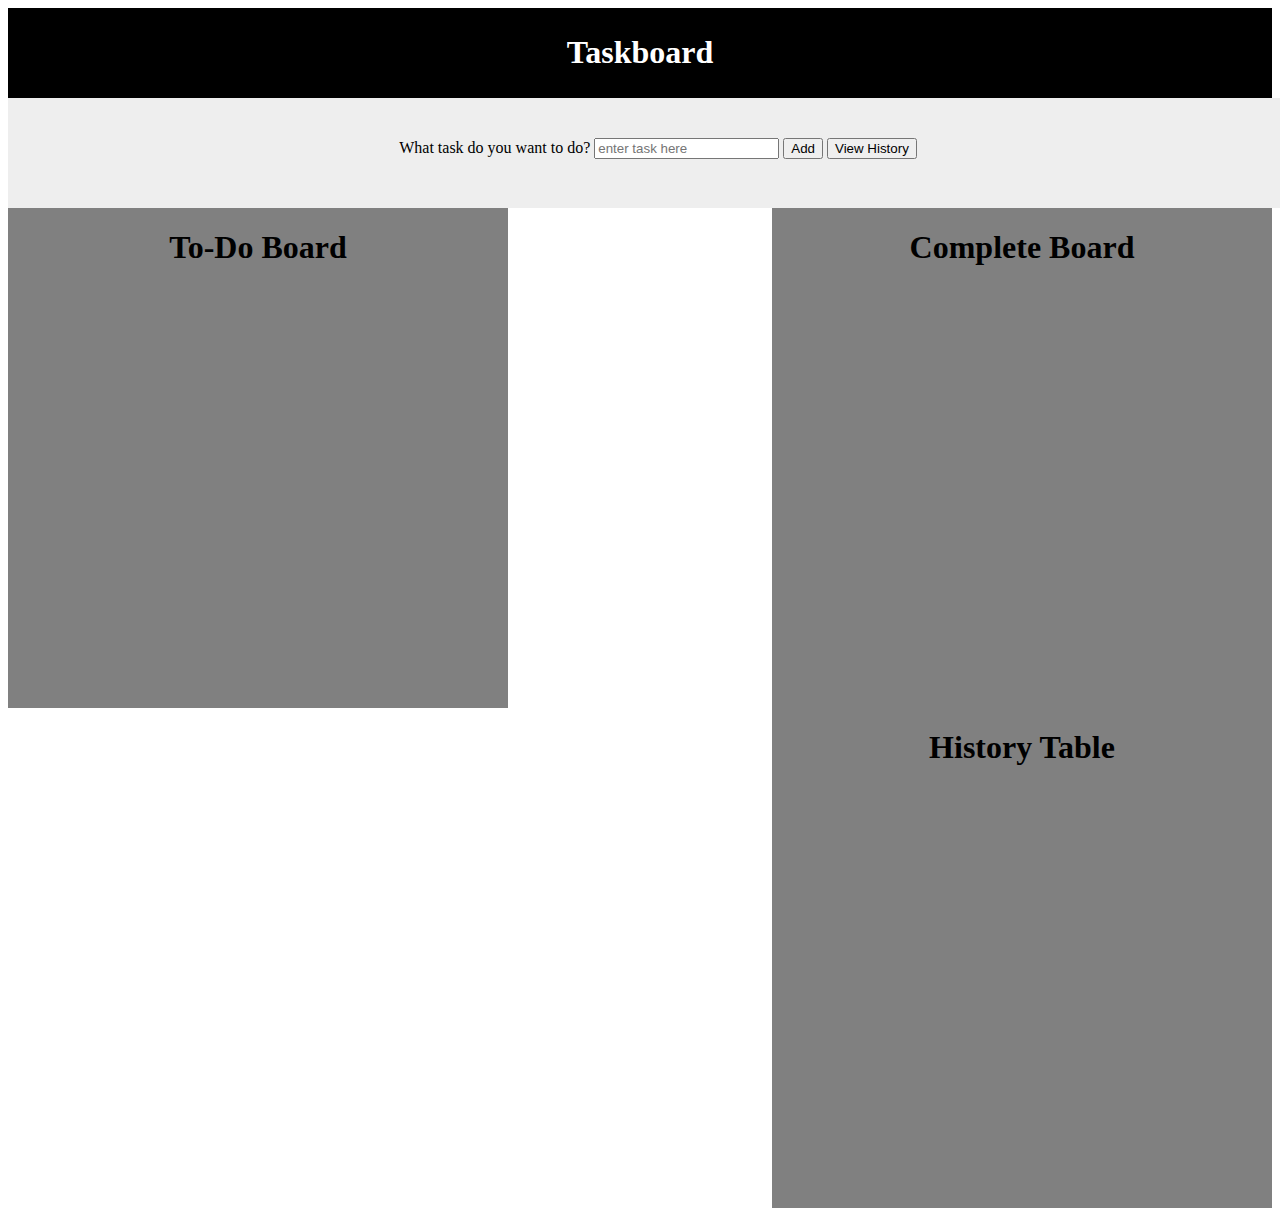
<file: javascript/index.html>
<!DOCTYPE html PUBLIC "-//W3C//DTD HTML 4.01 Transitional//EN" "http://www.w3.org/TR/html4/loose.dtd">
<html>
<head>
<meta http-equiv="Content-Type" content="text/html; charset=UTF-8">
<title>Task Board</title>

<script>
        var gts;
        function loadSystem(){
        	gts = new GeneralTableStructure();	
        };
         
        var GeneralTableStructure=function(){
        this.addTable=function(tableID){
        	var table = document.getElementById("todoTable");
        	
        	var row=document.createElement("tr");
            var column1=document.createElement("td");
        	var column2=document.createElement("td");
        	var column3=document.createElement("td");
        	
        	column1.innerHTML=document.getElementById("myData").value;
        	column2.innerHTML='<input type="button" value="&#x2713" onclick="gts.movetoComplete(this)">';
        	column3.innerHTML='<input type="button" value="&#x2717" onclick="gts.deleteRow(this)">';
        	                     
     var data1=document.getElementById("myData").value;
// alert(data1);
            
            row.appendChild(column1);
            row.appendChild(column2);
            row.appendChild(column3);
            table.appendChild(row);
            
            
            addDataToLocalStorage(column1);
 
        };
        
        this.deleteRow=function(obj){
        	
        	var index = obj.parentNode.parentNode.rowIndex;
            var table = document.getElementById("todoTable");
            table.deleteRow(index);
        };
        
        
 this.deleteRowComplete=function(obj){
        	
	        var index = obj.parentNode.parentNode.rowIndex;
            var table = document.getElementById("completeTable");
            table.deleteRow(index);
        };
        
        
        
        this.movetoComplete=function(obj){
        	
        	var index = obj.parentNode.previousSibling.childNodes[0].nodeValue;
        	// var index = obj.currentTarget.previousSibling;
            //var text = (document.getElementById("todoTable").rows[index]).cells[0].innerHTML;
            
            var table = document.getElementById("completeTable");
        	var row=document.createElement("tr");
            var column1=document.createElement("td");
        	var column2=document.createElement("td");
        	
        	
        	column1.innerHTML=index;
        	column2.innerHTML='<input type="button" value="&#x2717" onclick="gts.deleteRowComplete(this)">';
        	
        	row.appendChild(column1);
            row.appendChild(column2);
            table.appendChild(row);
            
            addDataToLocalStorage(column1);
        };
        };
        
        this.addDataToLocalStorage=function(data){
        	
        	var dataHistory=localStorage.getItem("history");
        	inputData=data.innerHTML +",";
			if(dataHistory==null){
				dataHistory="";
				localStorage.setItem("history",inputData);
			}

			else{
				var inputData=dataHistory+inputData;
				localStorage.setItem('history',inputData);

			}
        };
        
        this.getHistory=function(tableID){
        	
        	var dataHistory=localStorage.getItem("history");
    		if(dataHistory==null){
    			var tableHistory=document.getElementById("historyTable");
    			var row=document.createElement('tr');
    			var col1=document.createElement('td');
    			col1.innerHTML="No Items in History to display";
    			row.appendChild(column1);
    			tableHistory.appendChild(row);
    		}

    		else{
    			var tableHistory=document.getElementById("historyTable");
    			var array_his=dataHistory.split(",");
    			var length_his=array_his.length;
    			for(var i=0;i<length_his-1;i++){
    				var row=document.createElement('tr');
    				var col=document.createElement('td');
    				col.innerHTML=array_his[i];
    				row.appendChild(col);
    				tableHistory.appendChild(row);
    			}

    		
        };
        	
        }
        
        </script>
</head>

<style>
#header {
    background-color:black;
    color:white;
    text-align:center;
    padding:5px;
}
#nav {
    line-height:30px;
    background-color:#eeeeee;
    text-align:center;
    height:100px;
    width:1290px;
    float:left;
    padding:5px;	      
}
#section {
   background-color:grey;
   text-align:center; 
   height:500px;
   width:500px;
   float:left;	 
}

#section1 {
   background-color:grey;
   text-align:center; 
   height:500px;
   width:500px;	
   float:right; 
}

#section1 {
   background-color:grey;
   text-align:down; 
   height:500px;
   width:500px;	
   float:right; 
}

#main{

   background-color:grey;
   width:1200px;
   margin:auto;
}


</style>

<body onload="loadSystem()">

<div id="header">

<h1> Taskboard </h1>

</div>

<div id="nav">
<br>
   What task do you want to do? <input type="text" name="task" 
   placeholder="enter task here" id="myData" value="">
   
   <input type="button" value="Add" onclick="gts.addTable('todoTable')" >
  <input type="button" value="View History" onclick="gts.getHistory('historyTable')" >
   
   </div>
   
   <div id="section">
   <h1> To-Do Board</h1>
  <TABLE id="todoTable" width="150px">
       
    </TABLE>
   </div>
     
   
   
   <div id="section1">
        <h1> Complete Board</h1>
        <TABLE id="completeTable" width="150px"></TABLE>
        </div>
        
       <div id="section1">
        <h1> History Table</h1>
        <TABLE id="historyTable" width="150px"></TABLE>
        </div>
        
        
   </body>
</html>
</file>
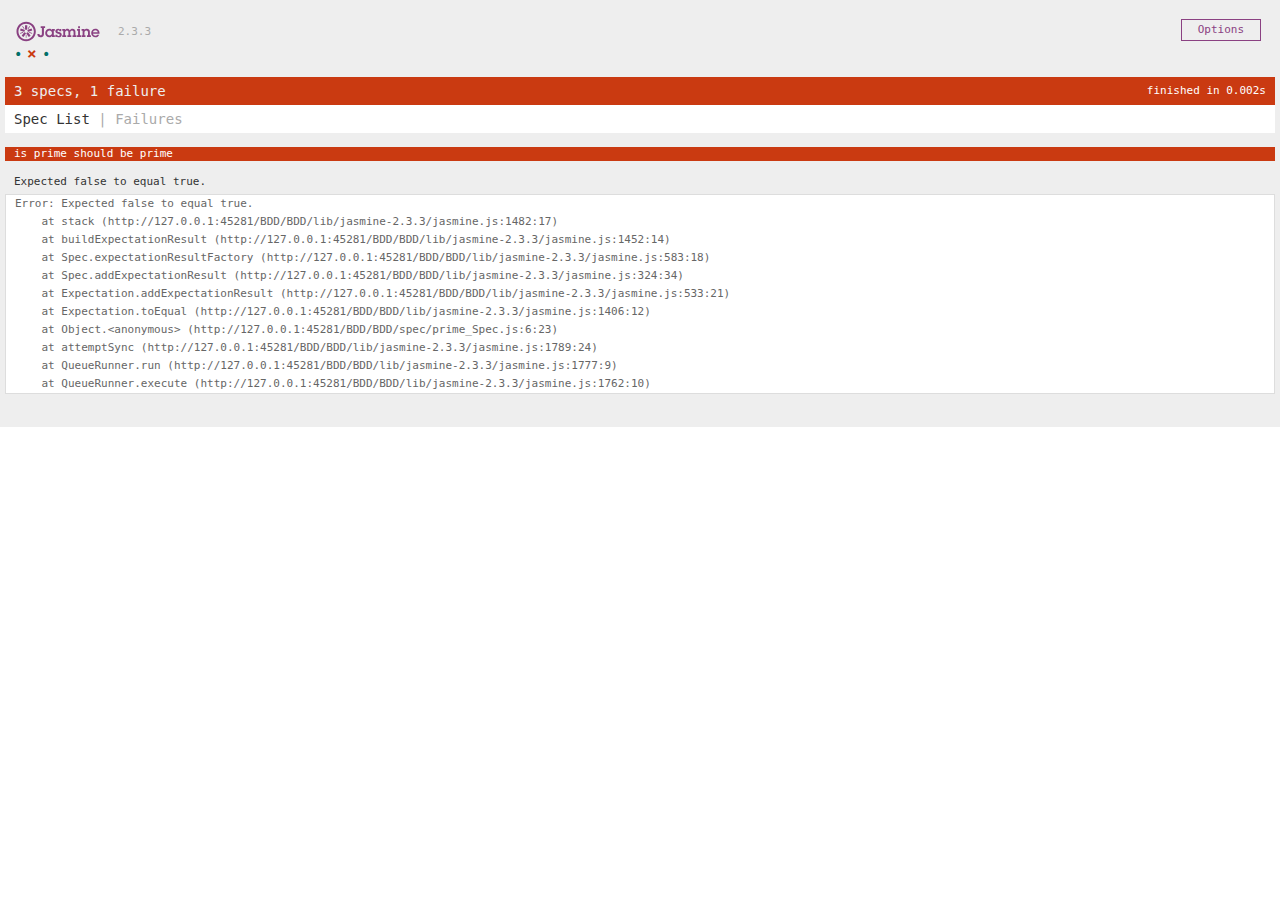
<file: BDD/BDD/SpecRunner.html>
<!DOCTYPE html>
<html>
<head>
  <meta charset="utf-8">
  <title>Jasmine Spec Runner v2.3.3</title>

  <link rel="shortcut icon" type="image/png" href="lib/jasmine-2.3.3/jasmine_favicon.png">
  <link rel="stylesheet" href="lib/jasmine-2.3.3/jasmine.css">

  <script src="lib/jasmine-2.3.3/jasmine.js"></script>
  <script src="lib/jasmine-2.3.3/jasmine-html.js"></script>
  <script src="lib/jasmine-2.3.3/boot.js"></script>

  <!-- include source files here... -->

  <script src="src/prime.js"></script>

  <!-- include spec files here... -->

  <script src="spec/prime_Spec.js"></script>

</head>

<body>
</body>
</html>
</file>
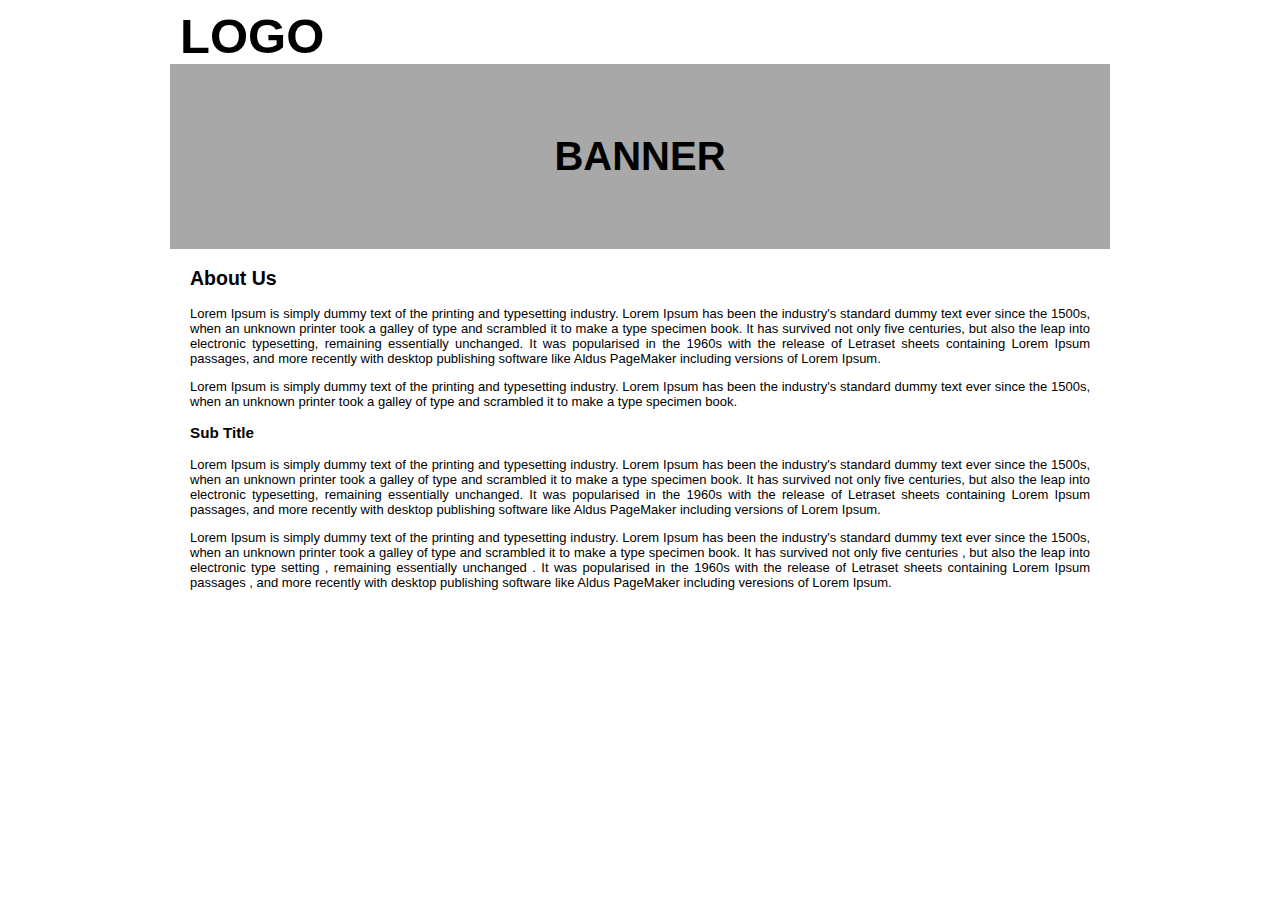
<file: FrontEndAssignments/Assignment1/Assignment.html>
<!DOCTYPE html>
<html>
<head>
	<link rel="stylesheet" type="text/css" href="StylePage.css">
</head>
<body>
	<div class="main">

	    <div class="section1">
		    <a href="#" class="logo">LOGO</a>
	    </div>

	    <div class="header">
		    BANNER
	    </div>

	    <div class="section">

            <h2>About Us</h2>
            <p>Lorem Ipsum is simply dummy text of the printing and typesetting industry. Lorem Ipsum has been the industry's standard dummy text ever since the 1500s, when an unknown printer took a galley of type and scrambled it to make a type specimen book. It has survived not only five centuries, but also the leap into electronic typesetting, remaining essentially unchanged. It was popularised in the 1960s with the release of Letraset sheets containing Lorem Ipsum passages, and more recently with desktop publishing software like Aldus PageMaker including versions of Lorem Ipsum.
            </p>
            <p>
            Lorem Ipsum is simply dummy text of the printing and typesetting industry. Lorem Ipsum has been the industry's standard dummy text ever since the 1500s, when an unknown printer took a galley of type and scrambled it to make a type specimen book.
            </p>
	    
        
              <h3>Sub Title</h3>
	    	<p>Lorem Ipsum is simply dummy text of the printing and typesetting industry. Lorem Ipsum has been the industry's standard dummy text ever since the 1500s, when an unknown printer took a galley of type and scrambled it to make a type specimen book. It has survived not only five centuries, but also the leap into electronic typesetting, remaining essentially unchanged. It was popularised in the 1960s with the release of Letraset sheets containing Lorem Ipsum passages, and more recently with desktop publishing software like Aldus PageMaker including versions of Lorem Ipsum.
            </p>
            <p>Lorem Ipsum is simply dummy text of the printing and typesetting industry. Lorem Ipsum has been the industry's standard dummy text ever since the 1500s, when an unknown printer took a galley of type and scrambled it to make a type specimen book. It has survived not only five centuries , but also the leap into electronic type setting , remaining essentially unchanged .
            It was popularised in the 1960s with the release of Letraset sheets containing Lorem Ipsum passages ,
            and more recently with desktop publishing software like Aldus PageMaker including veresions of Lorem Ipsum.
            </p>


	    
	</div>
</div>
</body>





</html>
</file>
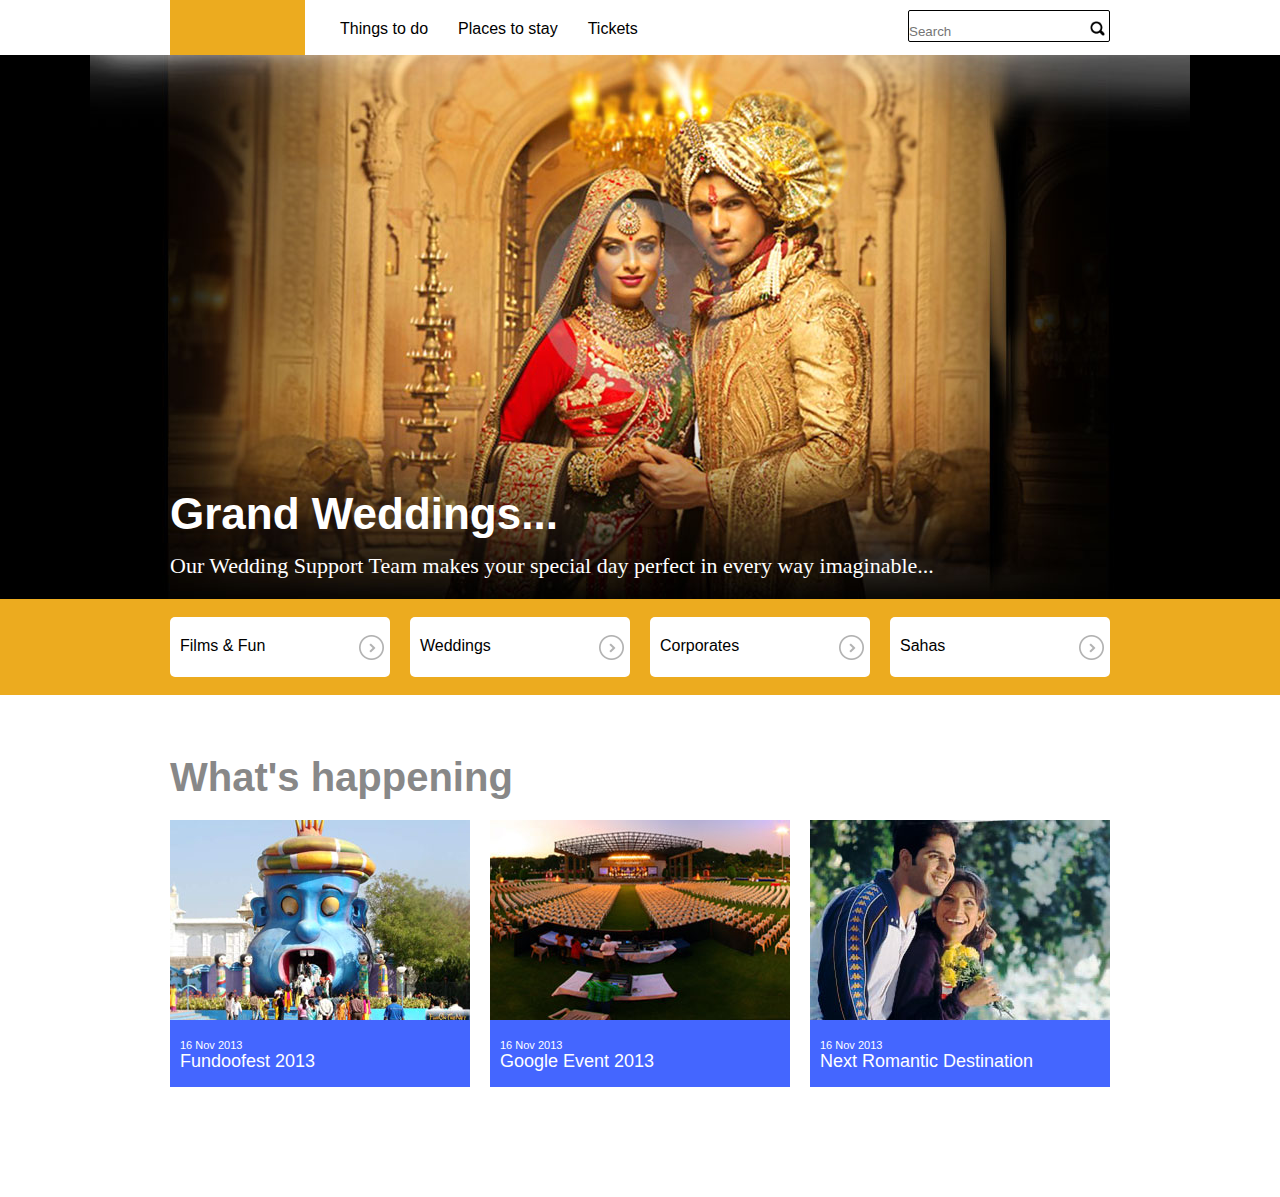
<file: FrontEndAssignments/Assignment3/Assignment3.html>
<!DOCTYPE html>
<html>
    <head>
        <title>Assignment 3</title>
        
        <link rel="stylesheet" href="StyleSheet3.css" type="text/css">


    </head>
    <body>
        <header>
            <div class="container">
                <a href="" class="logo"></a>
                <ul>
                    <li><a href="">Things to do</a></li>
                    <li><a href="">Places to stay</a></li>
                    <li><a href="">Tickets</a></li>                
                </ul>
                <form>
                    <input type="text" placeholder="Search" class="text">
                    <input type='image' src="images/Search.png" class="search">
                </form>
                <div class="clear"></div>
            </div>
        </header>
        <div class="banner">
            <div class="container">
                
                <h1>Grand Weddings...</h1>
                <p>Our Wedding Support Team makes your special day perfect in every way imaginable...</p>
            </div>
        </div>
        <div class="menu">
            <div class="container">
                <ul>
                    <li><a href=""><span class="box"><span class='inner'>Films & Fun </span><img src="images/arrow.png" alt="arrow"/></span></a></li>
                    <li><a href=""><span class="box"><span class='inner'>Weddings </span><img src="images/arrow.png" alt="arrow"/></span></a></li>
                    <li><a href=""><span class="box"><span class='inner'>Corporates </span><img src="images/arrow.png" alt="arrow"/></span></a></li>
                    <li><a href=""><span class="box"><span class='inner'>Sahas </span><img src="images/arrow.png" alt="arrow"/></span></a></li>
                </ul>
                <div class="clear"></div>
            </div>                 
        </div>
        <div class="happeningcontent">
            <div class="container">
                <h1>What's happening</h1>
                <ul>
                    <li><a href=""><img src="images/fundoofestImage.jpg" alt="fundoofestImage.jpg"/><span class='outer'><span class="small">16 Nov 2013</span><span class="desc">Fundoofest 2013</span></span></a></li>
                    <li><a href=""><img src="images/googleEventImage.jpg" alt="googleEventImage.jpg"/><span class='outer'><span class="small">16 Nov 2013</span><span class="desc">Google Event 2013</span></span></a></li>
                    <li><a href=""><img src="images/nextDestinationImage.jpg" alt="nextDestinationImage.jpg"/><span class='outer'><span class="small">16 Nov 2013</span><span class="desc">Next Romantic Destination</span></span></a></li>    
                </ul>
            </div>
        </div>
    </body>
</html>
</file>
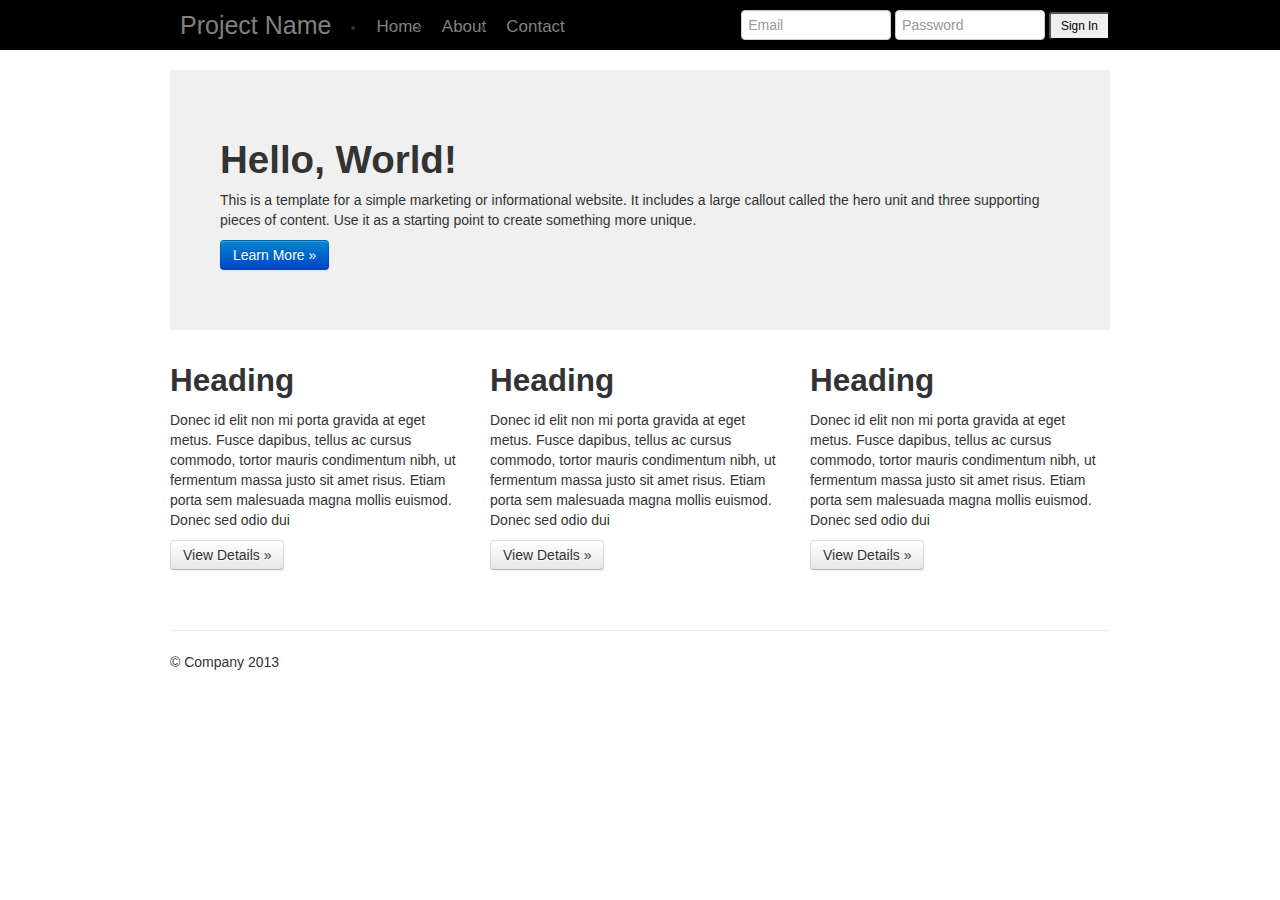
<file: FrontEndAssignments/Assignment4/Assignment4.html>
<html>
<head>
	<link rel="stylesheet" type="text/css" href="bootstrap.css">
	<link rel="stylesheet" type="text/css" href="StyleSheet4.css">
</head>

<body>

	<header>
		<div class="container"> 
			<div class="row logo1"> 
				<div class="span6 ">
				<a class="pull-left logo" href="#"> Project Name</a>
					<ul class="menu clearfix">						
						<li><a href="#"> Home</a></li>
						<li><a href="#"> About</a></li>
						<li><a href="#"> Contact</a></li>
					</ul>
				</div>

				<div class="span6 txt">
					<form class="pull-right new1">
					<input type="text" class="input-medium" placeholder="Email" >
					<input type="text" class="input-medium" placeholder="Password" >
					<button type="submit" class="btn-small">Sign In</button>
                    </form>
				</div>

			</div>

		</div>
		</header>


		<div class="hello">
			<div class="container">
				<div class="row">
					<div class="span12 hello1">
						<div class="txt1">
						<h1>Hello, World!</h1>
						<p>This is a template for a simple marketing or informational website. It includes a large callout called the hero unit and three supporting pieces of content. Use it as a starting point to create something more unique.</p>
						<button type="submit" class="btn btn-primary">Learn More &#187;</button>
                        </div>
					</div>
				</div>
			

		
			
				<div class="row txt2">
					<div class="span4">
						<h2>Heading</h2>
						<p>Donec id elit non mi porta gravida at eget metus. Fusce dapibus, tellus ac cursus commodo, tortor mauris condimentum nibh, ut fermentum massa justo sit amet risus. Etiam porta sem malesuada magna mollis euismod. Donec sed odio dui</p>
						<button type="submit" class="btn">View Details &#187;</button>

					</div>

					<div class="span4">
						<h2>Heading</h2>
						<p>Donec id elit non mi porta gravida at eget metus. Fusce dapibus, tellus ac cursus commodo, tortor mauris condimentum nibh, ut fermentum massa justo sit amet risus. Etiam porta sem malesuada magna mollis euismod. Donec sed odio dui</p>
						<button type="submit" class="btn">View Details &#187;</button>

					</div>

					<div class="span4">
						<h2>Heading</h2>
						<p>Donec id elit non mi porta gravida at eget metus. Fusce dapibus, tellus ac cursus commodo, tortor mauris condimentum nibh, ut fermentum massa justo sit amet risus. Etiam porta sem malesuada magna mollis euismod. Donec sed odio dui</p>
						<button type="submit" class="btn">View Details &#187;</button>

					</div>
				
                 </div>
		
			
             </div>
		</div>

		<div class="footer">
			<div class="container">
				<hr>
				<p> &copy; Company 2013 </p>
			</div>
		</div>
</body>

</html>
</file>
<file: BDD/BDD/lib/jasmine-2.3.3/jasmine.css>
body { overflow-y: scroll; }

.jasmine_html-reporter { background-color: #eee; padding: 5px; margin: -8px; font-size: 11px; font-family: Monaco, "Lucida Console", monospace; line-height: 14px; color: #333; }
.jasmine_html-reporter a { text-decoration: none; }
.jasmine_html-reporter a:hover { text-decoration: underline; }
.jasmine_html-reporter p, .jasmine_html-reporter h1, .jasmine_html-reporter h2, .jasmine_html-reporter h3, .jasmine_html-reporter h4, .jasmine_html-reporter h5, .jasmine_html-reporter h6 { margin: 0; line-height: 14px; }
.jasmine_html-reporter .banner, .jasmine_html-reporter .symbol-summary, .jasmine_html-reporter .summary, .jasmine_html-reporter .result-message, .jasmine_html-reporter .spec .description, .jasmine_html-reporter .spec-detail .description, .jasmine_html-reporter .alert .bar, .jasmine_html-reporter .stack-trace { padding-left: 9px; padding-right: 9px; }
.jasmine_html-reporter .banner { position: relative; }
.jasmine_html-reporter .banner .title { background: url('[data-uri]') no-repeat; background: url('[data-uri]') no-repeat, none; -moz-background-size: 100%; -o-background-size: 100%; -webkit-background-size: 100%; background-size: 100%; display: block; float: left; width: 90px; height: 25px; }
.jasmine_html-reporter .banner .version { margin-left: 14px; position: relative; top: 6px; }
.jasmine_html-reporter #jasmine_content { position: fixed; right: 100%; }
.jasmine_html-reporter .version { color: #aaa; }
.jasmine_html-reporter .banner { margin-top: 14px; }
.jasmine_html-reporter .duration { color: #fff; float: right; line-height: 28px; padding-right: 9px; }
.jasmine_html-reporter .symbol-summary { overflow: hidden; *zoom: 1; margin: 14px 0; }
.jasmine_html-reporter .symbol-summary li { display: inline-block; height: 8px; width: 14px; font-size: 16px; }
.jasmine_html-reporter .symbol-summary li.passed { font-size: 14px; }
.jasmine_html-reporter .symbol-summary li.passed:before { color: #007069; content: "\02022"; }
.jasmine_html-reporter .symbol-summary li.failed { line-height: 9px; }
.jasmine_html-reporter .symbol-summary li.failed:before { color: #ca3a11; content: "\d7"; font-weight: bold; margin-left: -1px; }
.jasmine_html-reporter .symbol-summary li.disabled { font-size: 14px; }
.jasmine_html-reporter .symbol-summary li.disabled:before { color: #bababa; content: "\02022"; }
.jasmine_html-reporter .symbol-summary li.pending { line-height: 17px; }
.jasmine_html-reporter .symbol-summary li.pending:before { color: #ba9d37; content: "*"; }
.jasmine_html-reporter .symbol-summary li.empty { font-size: 14px; }
.jasmine_html-reporter .symbol-summary li.empty:before { color: #ba9d37; content: "\02022"; }
.jasmine_html-reporter .run-options { float: right; margin-right: 5px; border: 1px solid #8a4182; color: #8a4182; position: relative; line-height: 20px; }
.jasmine_html-reporter .run-options .trigger { cursor: pointer; padding: 8px 16px; }
.jasmine_html-reporter .run-options .payload { position: absolute; display: none; right: -1px; border: 1px solid #8a4182; background-color: #eee; white-space: nowrap; padding: 4px 8px; }
.jasmine_html-reporter .run-options .payload.open { display: block; }
.jasmine_html-reporter .bar { line-height: 28px; font-size: 14px; display: block; color: #eee; }
.jasmine_html-reporter .bar.failed { background-color: #ca3a11; }
.jasmine_html-reporter .bar.passed { background-color: #007069; }
.jasmine_html-reporter .bar.skipped { background-color: #bababa; }
.jasmine_html-reporter .bar.errored { background-color: #ca3a11; }
.jasmine_html-reporter .bar.menu { background-color: #fff; color: #aaa; }
.jasmine_html-reporter .bar.menu a { color: #333; }
.jasmine_html-reporter .bar a { color: white; }
.jasmine_html-reporter.spec-list .bar.menu.failure-list, .jasmine_html-reporter.spec-list .results .failures { display: none; }
.jasmine_html-reporter.failure-list .bar.menu.spec-list, .jasmine_html-reporter.failure-list .summary { display: none; }
.jasmine_html-reporter .running-alert { background-color: #666; }
.jasmine_html-reporter .results { margin-top: 14px; }
.jasmine_html-reporter.showDetails .summaryMenuItem { font-weight: normal; text-decoration: inherit; }
.jasmine_html-reporter.showDetails .summaryMenuItem:hover { text-decoration: underline; }
.jasmine_html-reporter.showDetails .detailsMenuItem { font-weight: bold; text-decoration: underline; }
.jasmine_html-reporter.showDetails .summary { display: none; }
.jasmine_html-reporter.showDetails #details { display: block; }
.jasmine_html-reporter .summaryMenuItem { font-weight: bold; text-decoration: underline; }
.jasmine_html-reporter .summary { margin-top: 14px; }
.jasmine_html-reporter .summary ul { list-style-type: none; margin-left: 14px; padding-top: 0; padding-left: 0; }
.jasmine_html-reporter .summary ul.suite { margin-top: 7px; margin-bottom: 7px; }
.jasmine_html-reporter .summary li.passed a { color: #007069; }
.jasmine_html-reporter .summary li.failed a { color: #ca3a11; }
.jasmine_html-reporter .summary li.empty a { color: #ba9d37; }
.jasmine_html-reporter .summary li.pending a { color: #ba9d37; }
.jasmine_html-reporter .summary li.disabled a { color: #bababa; }
.jasmine_html-reporter .description + .suite { margin-top: 0; }
.jasmine_html-reporter .suite { margin-top: 14px; }
.jasmine_html-reporter .suite a { color: #333; }
.jasmine_html-reporter .failures .spec-detail { margin-bottom: 28px; }
.jasmine_html-reporter .failures .spec-detail .description { background-color: #ca3a11; }
.jasmine_html-reporter .failures .spec-detail .description a { color: white; }
.jasmine_html-reporter .result-message { padding-top: 14px; color: #333; white-space: pre; }
.jasmine_html-reporter .result-message span.result { display: block; }
.jasmine_html-reporter .stack-trace { margin: 5px 0 0 0; max-height: 224px; overflow: auto; line-height: 18px; color: #666; border: 1px solid #ddd; background: white; white-space: pre; }
</file>
<file: FrontEndAssignments/Assignment1/StylePage.css>
<<<<<<< HEAD
=======

>>>>>>> bd51da3212ee46b81509dcf075cdeda7822a3670


*{
    margin: 0px; 
    padding: 0px;
 }
.section1 a{
    
    font-size: 49px;
    font-weight: bold;
    text-decoration: none;
    padding: 10px;
    color: black;
    

}

.main{
	
	font-family: Arial;
	margin-left: 60px;
	margin-right: 60px;
    width: 940px;
    margin: 0 auto;
}



.header {
    background-color:#A8A8A8 ;
    color:black;
    font-size: 40px;
    font-family: Arial;
    font-weight: bold;
    text-align:center;
    padding:70px;
     margin-bottom: 18px;
}

.section{
	
	text-align:justify;
	font-family: Arial;
	font-size: 13px;
    padding-left: 20px;
    padding-right: 20px;
    padding-bottom: 10px;
    border-top-width: 20px;


}
</file>
<file: FrontEndAssignments/Assignment3/StyleSheet3.css>
*{
    margin: 0px;
    padding: 0px;
}

.container {
    width :940px;
    margin:0 auto;
}

.logo {
    height: 55px;
    width: 135px;
    float:left;
    background-color: #ecab1f;
    box-sizing: border-box;
}

.clear {
    clear: both;
}
ul {
    list-style: none;
    float:left;
    margin-left: 20px;
    margin-top: 20px;
}
li {
    color:#000000;
    float:left;
    font-family: sans-serif;
    font-size: 16px;
    
}
a {
    text-decoration: none;
    color: #000000;
    padding-left: 15px;
    padding-right: 15px;
}

.banner {
    background: black  url("images/banner.jpg") no-repeat center top;  
    height: 544px; 
}
.banner {
    position: relative;
}
.banner h1 {
    color: #ffffff;
    font-size: 44px;
    bottom: 60px;
 
    position: absolute;
}
.banner p {
    color: #ffffff;
    font-size: 22px;
    
    bottom: 20px;
    position: absolute;
}
.menu {
    background-color: #ecab1f;
}
form {
    padding-top: 10px;
    margin-top: 10px;
    float:right;
    border: solid;
    border-width: 1px;
    border-color: black;
    border-radius: 2px;
    width:200px;
    height:20px;
}
.text {
    border: 0px;
    padding: 0px;
}
.search {
    height: 15px;
}
.box {
        width: 220px; 
        height: 60px;         
        border-radius: 5px;         
        background-color: #ffffff;
        color: #000000;
        display: block;
}
.menu img {
    float:right;
    padding-top: 16px;
    padding-right: 5px;
}
.menu li {
    margin-right: 20px;
    margin-left: 0px;
}
.menu li:last-child {
    margin-right: 0px;
}

.menu{
    margin-bottom: 60px;
}
.menu ul
{
    margin-left: 0px;
    padding-left: 0px;
    
    margin: 0px;
}
.inner
{
    float : left;
    padding-top: 20px;
    padding-left: 10px;
}
h1 {
    color: #888888;
    font-size: 40px;
    font-family: sans-serif;
    
    margin-top:0px;
    margin-bottom: 0px;
}
.happeningcontent ul {
    padding-left: 0px;
    margin-left: 0px;
    margin-bottom: 110px;
}
.happeningcontent li {
    margin-right: 20px;
    margin-left: 0px;
    width: 300px;
    background-color: #4466ff;
}

.happeningcontent li:last-child {
    margin-right: 0px;
}

.happeningcontent a{
    text-decoration: none;
    color: #000000;
    padding:20px 0px;
}
.outer
{
    color: white;
}
.small {
    font-size: 11px;
    padding-top: 15px;
    padding-left: 10px;
    display: block;
}
.desc {
    font-size: 18px;
    display: block;
    padding-bottom: 15px;
    padding-left: 10px;
}
</file>
<file: FrontEndAssignments/Assignment4/StyleSheet4.css>
*{
	margin: 0px;
	padding: 0px;
}

header{
	height: 50px;
	background-color: black;
	margin-bottom: 20px;
}

.span6 a{
	text-decoration: none;
	padding-left: 10px;
	padding-right: 10px;
	font-size: 25px;
	color: grey;
	margin-top: 15px;
}

.span6 ul{
	padding-top: 17px;
	float: left;
}

.menu li{
	float: left;	
}


.menu li a{
	text-decoration: none;
	padding-left: 10px;
	padding-right: 10px;
	font-size: 17px;
	color: grey;
}



.menu li a:hover{
	color: #ffffff;

}

.logo1 a:hover{
	color: #ffffff;
}

form{
	margin-left:0px;
}

.span6.txt form{
	margin-top:10px;
	
}

.new1{
     margin-top: 10px;
}

.span6.txt form input{
	height:30px;
}


.txt button{
	color: #000;
	margin-bottom: 8px;
	margin-right: 0px;
}
.hello1{
	margin-bottom: 20px;
}

.span12.hello1{
	background-color: #F0F0F0;
}

.txt1{
	padding: 60px 50px 60px 50px;
}
.hello{
	margin-bottom: 40px;
}
</file>
